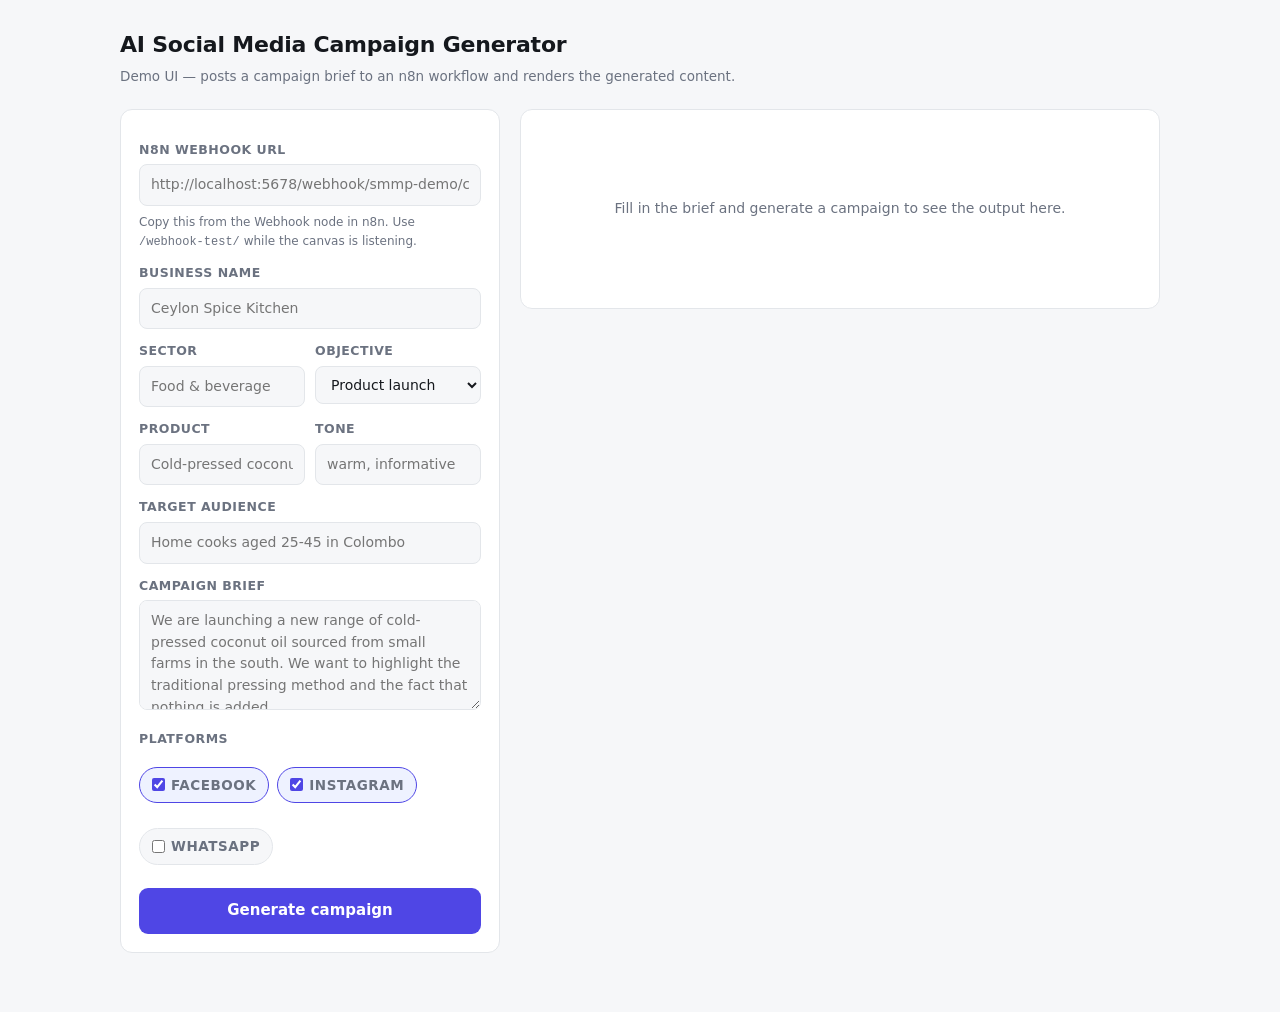
<file: demo/index.html>
<!doctype html>
<html lang="en">
<head>
<meta charset="utf-8">
<meta name="viewport" content="width=device-width, initial-scale=1">
<title>AI Social Media Campaign Generator — Demo</title>
<style>
  :root{
    --bg:#f6f7f9; --panel:#fff; --ink:#15181d; --muted:#6b7280;
    --line:#e3e6ea; --accent:#4f46e5; --accent-soft:#eef2ff;
    --ok:#0f7b4f; --err:#b42318; --radius:12px;
  }
  @media (prefers-color-scheme:dark){
    :root{ --bg:#0f1115; --panel:#171a20; --ink:#e8eaed; --muted:#9aa2ae;
           --line:#272b33; --accent:#8b87ff; --accent-soft:#1e1f3a;
           --ok:#4ade80; --err:#fca5a5; }
  }
  *{box-sizing:border-box}
  body{margin:0;background:var(--bg);color:var(--ink);
       font:15px/1.55 system-ui,-apple-system,"Segoe UI",Roboto,sans-serif}
  .wrap{max-width:1080px;margin:0 auto;padding:28px 20px 60px}
  header{margin-bottom:22px}
  h1{font-size:22px;margin:0 0 4px;letter-spacing:-.01em}
  .sub{color:var(--muted);font-size:13.5px}
  .grid{display:grid;grid-template-columns:380px 1fr;gap:20px;align-items:start}
  @media(max-width:860px){.grid{grid-template-columns:1fr}}
  .card{background:var(--panel);border:1px solid var(--line);
        border-radius:var(--radius);padding:18px}
  label{display:block;font-size:12.5px;font-weight:600;color:var(--muted);
        margin:12px 0 5px;text-transform:uppercase;letter-spacing:.04em}
  input,textarea,select{width:100%;padding:9px 11px;border:1px solid var(--line);
        border-radius:8px;background:var(--bg);color:var(--ink);font:inherit;font-size:14px}
  textarea{min-height:110px;resize:vertical}
  input:focus,textarea:focus,select:focus{outline:2px solid var(--accent);outline-offset:-1px;border-color:transparent}
  .row{display:grid;grid-template-columns:1fr 1fr;gap:10px}
  .chips{display:flex;gap:8px;flex-wrap:wrap;margin-top:6px}
  .chip{display:flex;align-items:center;gap:6px;padding:7px 12px;border:1px solid var(--line);
        border-radius:999px;cursor:pointer;font-size:13.5px;user-select:none;background:var(--bg)}
  .chip input{width:auto;margin:0;accent-color:var(--accent)}
  .chip:has(input:checked){background:var(--accent-soft);border-color:var(--accent)}
  button{width:100%;margin-top:18px;padding:11px;border:0;border-radius:9px;
         background:var(--accent);color:#fff;font:inherit;font-weight:600;cursor:pointer}
  button:disabled{opacity:.55;cursor:not-allowed}
  .hint{font-size:12px;color:var(--muted);margin-top:7px}
  .status{margin-top:14px;font-size:13.5px;padding:10px 12px;border-radius:8px;display:none}
  .status.show{display:block}
  .status.err{background:color-mix(in srgb,var(--err) 12%,transparent);color:var(--err)}
  .status.ok{background:color-mix(in srgb,var(--ok) 12%,transparent);color:var(--ok)}
  .status.busy{background:var(--accent-soft);color:var(--accent)}
  .empty{color:var(--muted);text-align:center;padding:70px 20px;font-size:14px}
  .post{border:1px solid var(--line);border-radius:var(--radius);padding:16px;margin-bottom:14px;background:var(--panel)}
  .post h3{margin:0 0 10px;font-size:13px;text-transform:uppercase;letter-spacing:.05em;
           display:flex;align-items:center;gap:8px}
  .dot{width:9px;height:9px;border-radius:50%;display:inline-block}
  .facebook .dot{background:#1877f2}.instagram .dot{background:#e1306c}.whatsapp .dot{background:#25d366}
  .caption{white-space:pre-wrap;margin:0 0 10px}
  .tags{color:var(--accent);font-size:13.5px;word-break:break-word}
  .cta{margin-top:10px;font-size:13px;color:var(--muted)}
  .cta b{color:var(--ink)}
  .meta{display:flex;gap:14px;flex-wrap:wrap;font-size:12px;color:var(--muted);
        border-top:1px solid var(--line);padding-top:12px;margin-top:14px}
  .sec-title{font-size:12px;text-transform:uppercase;letter-spacing:.05em;color:var(--muted);
             margin:0 0 8px;font-weight:600}
  .pill{display:inline-block;background:var(--accent-soft);color:var(--accent);
        border-radius:999px;padding:3px 10px;font-size:12.5px;margin:0 6px 6px 0}
  .imgprompt{font-style:italic;color:var(--muted);white-space:pre-wrap}
  .copy{float:right;font-size:11.5px;background:none;border:1px solid var(--line);
        color:var(--muted);width:auto;margin:0;padding:3px 9px;border-radius:6px;font-weight:500}
</style>
</head>
<body>
<div class="wrap">
  <header>
    <h1>AI Social Media Campaign Generator</h1>
    <div class="sub">Demo UI — posts a campaign brief to an n8n workflow and renders the generated content.</div>
  </header>

  <div class="grid">
    <form class="card" id="form">
      <label for="url">n8n Webhook URL</label>
      <input id="url" type="url" placeholder="http://localhost:5678/webhook/smmp-demo/campaign" required>
      <div class="hint">Copy this from the Webhook node in n8n. Use <code>/webhook-test/</code> while the canvas is listening.</div>

      <label for="business">Business name</label>
      <input id="business" required placeholder="Ceylon Spice Kitchen">

      <div class="row">
        <div>
          <label for="sector">Sector</label>
          <input id="sector" placeholder="Food &amp; beverage">
        </div>
        <div>
          <label for="objective">Objective</label>
          <select id="objective">
            <option value="product_launch">Product launch</option>
            <option value="brand_awareness">Brand awareness</option>
            <option value="promotion">Promotion</option>
            <option value="engagement">Engagement</option>
          </select>
        </div>
      </div>

      <div class="row">
        <div>
          <label for="product">Product</label>
          <input id="product" placeholder="Cold-pressed coconut oil">
        </div>
        <div>
          <label for="tone">Tone</label>
          <input id="tone" placeholder="warm, informative">
        </div>
      </div>

      <label for="audience">Target audience</label>
      <input id="audience" placeholder="Home cooks aged 25-45 in Colombo">

      <label for="brief">Campaign brief</label>
      <textarea id="brief" required placeholder="We are launching a new range of cold-pressed coconut oil sourced from small farms in the south. We want to highlight the traditional pressing method and the fact that nothing is added."></textarea>

      <label>Platforms</label>
      <div class="chips">
        <label class="chip"><input type="checkbox" value="facebook" checked> Facebook</label>
        <label class="chip"><input type="checkbox" value="instagram" checked> Instagram</label>
        <label class="chip"><input type="checkbox" value="whatsapp"> WhatsApp</label>
      </div>

      <button type="submit" id="go">Generate campaign</button>
      <div class="status" id="status"></div>
    </form>

    <div id="out">
      <div class="card"><div class="empty">Fill in the brief and generate a campaign to see the output here.</div></div>
    </div>
  </div>
</div>

<script>
const $ = id => document.getElementById(id);
const STORE = 'smmp-demo-url';

try { const s = localStorage.getItem(STORE); if (s) $('url').value = s; } catch (e) {}

function setStatus(kind, msg) {
  const el = $('status');
  el.className = 'status show ' + kind;
  el.textContent = msg;
}
function clearStatus() { $('status').className = 'status'; }

function esc(s) {
  return String(s == null ? '' : s).replace(/[&<>"']/g, c =>
    ({ '&': '&amp;', '<': '&lt;', '>': '&gt;', '"': '&quot;', "'": '&#39;' }[c]));
}

function render(d) {
  const out = $('out');
  const parts = [];

  if (d.intent || d.strategy) {
    parts.push('<div class="card" style="margin-bottom:14px">');
    if (d.intent) {
      parts.push('<p class="sec-title">Parsed intent</p>');
      const i = d.intent;
      parts.push('<div style="font-size:13.5px;margin-bottom:12px">');
      if (i.objective) parts.push('<span class="pill">' + esc(i.objective) + '</span>');
      if (i.product)   parts.push('<span class="pill">' + esc(i.product) + '</span>');
      if (i.audience)  parts.push('<span class="pill">' + esc(i.audience) + '</span>');
      if (i.tone)      parts.push('<span class="pill">' + esc(i.tone) + '</span>');
      parts.push('</div>');
      if (Array.isArray(i.key_messages) && i.key_messages.length) {
        parts.push('<ul style="margin:0 0 4px;padding-left:18px;font-size:13.5px">' +
          i.key_messages.map(m => '<li>' + esc(m) + '</li>').join('') + '</ul>');
      }
    }
    if (d.strategy) {
      parts.push('<p class="sec-title" style="margin-top:16px">Strategy</p>');
      if (Array.isArray(d.strategy.themes)) {
        parts.push('<div style="margin-bottom:8px">' +
          d.strategy.themes.map(t => '<span class="pill">' + esc(t) + '</span>').join('') + '</div>');
      }
      if (d.strategy.rationale) {
        parts.push('<div style="font-size:13.5px;color:var(--muted)">' + esc(d.strategy.rationale) + '</div>');
      }
    }
    parts.push('</div>');
  }

  for (const p of (d.posts || [])) {
    const tags = (p.hashtags || []).join(' ');
    const copyText = [p.caption, p.cta, tags].filter(Boolean).join('\n\n');
    parts.push(
      '<div class="post ' + esc(p.platform) + '">' +
        '<h3><span class="dot"></span>' + esc(p.platform) +
          '<button class="copy" data-copy="' + esc(copyText) + '">Copy</button></h3>' +
        '<p class="caption">' + esc(p.caption) + '</p>' +
        (tags ? '<div class="tags">' + esc(tags) + '</div>' : '') +
        (p.cta ? '<div class="cta"><b>CTA:</b> ' + esc(p.cta) + '</div>' : '') +
      '</div>');
  }

  if (d.image_prompt) {
    parts.push('<div class="card" style="margin-bottom:14px">' +
      '<p class="sec-title">Image prompt</p>' +
      '<div class="imgprompt">' + esc(d.image_prompt) + '</div></div>');
  }

  if (Array.isArray(d.missing_platforms) && d.missing_platforms.length) {
    parts.push('<div class="card" style="margin-bottom:14px;color:var(--err);font-size:13.5px">' +
      'No post was produced for: ' + esc(d.missing_platforms.join(', ')) + '</div>');
  }

  parts.push('<div class="card"><div class="meta">' +
    '<span>Campaign <b>' + esc(d.campaign_id || '—') + '</b></span>' +
    '<span>Model ' + esc(d.model || '—') + '</span>' +
    '<span>' + esc(d.generated_at || '') + '</span>' +
  '</div></div>');

  out.innerHTML = parts.join('');
}

$('out').addEventListener('click', async e => {
  const btn = e.target.closest('.copy');
  if (!btn) return;
  try {
    await navigator.clipboard.writeText(btn.dataset.copy);
    btn.textContent = 'Copied';
    setTimeout(() => { btn.textContent = 'Copy'; }, 1400);
  } catch (err) { btn.textContent = 'Failed'; }
});

$('form').addEventListener('submit', async e => {
  e.preventDefault();
  const url = $('url').value.trim();
  const platforms = [...document.querySelectorAll('.chip input:checked')].map(c => c.value);

  if (platforms.length === 0) { setStatus('err', 'Select at least one platform.'); return; }

  try { localStorage.setItem(STORE, url); } catch (err) {}

  const payload = {
    business_name: $('business').value.trim(),
    sector:        $('sector').value.trim(),
    product:       $('product').value.trim(),
    audience:      $('audience').value.trim(),
    tone:          $('tone').value.trim(),
    objective:     $('objective').value,
    brief:         $('brief').value.trim(),
    platforms
  };

  $('go').disabled = true;
  setStatus('busy', 'Generating… this usually takes 5-15 seconds.');

  try {
    const res = await fetch(url, {
      method: 'POST',
      headers: { 'Content-Type': 'application/json' },
      body: JSON.stringify(payload)
    });

    let data;
    const text = await res.text();
    try { data = JSON.parse(text); }
    catch (err) { throw new Error('n8n returned a non-JSON response (HTTP ' + res.status + '): ' + text.slice(0, 200)); }

    if (!res.ok || data.success === false) {
      const detail = Array.isArray(data.errors) ? data.errors.join('; ') : (data.message || 'HTTP ' + res.status);
      setStatus('err', detail);
      return;
    }

    render(data);
    setStatus('ok', 'Generated ' + (data.posts || []).length + ' post(s).');
    setTimeout(clearStatus, 3500);

  } catch (err) {
    setStatus('err', err.message.includes('Failed to fetch')
      ? 'Could not reach n8n. Check the webhook URL, that the workflow is active, and that the Webhook node has allowedOrigins set to *.'
      : err.message);
  } finally {
    $('go').disabled = false;
  }
});
</script>
</body>
</html>
</file>
